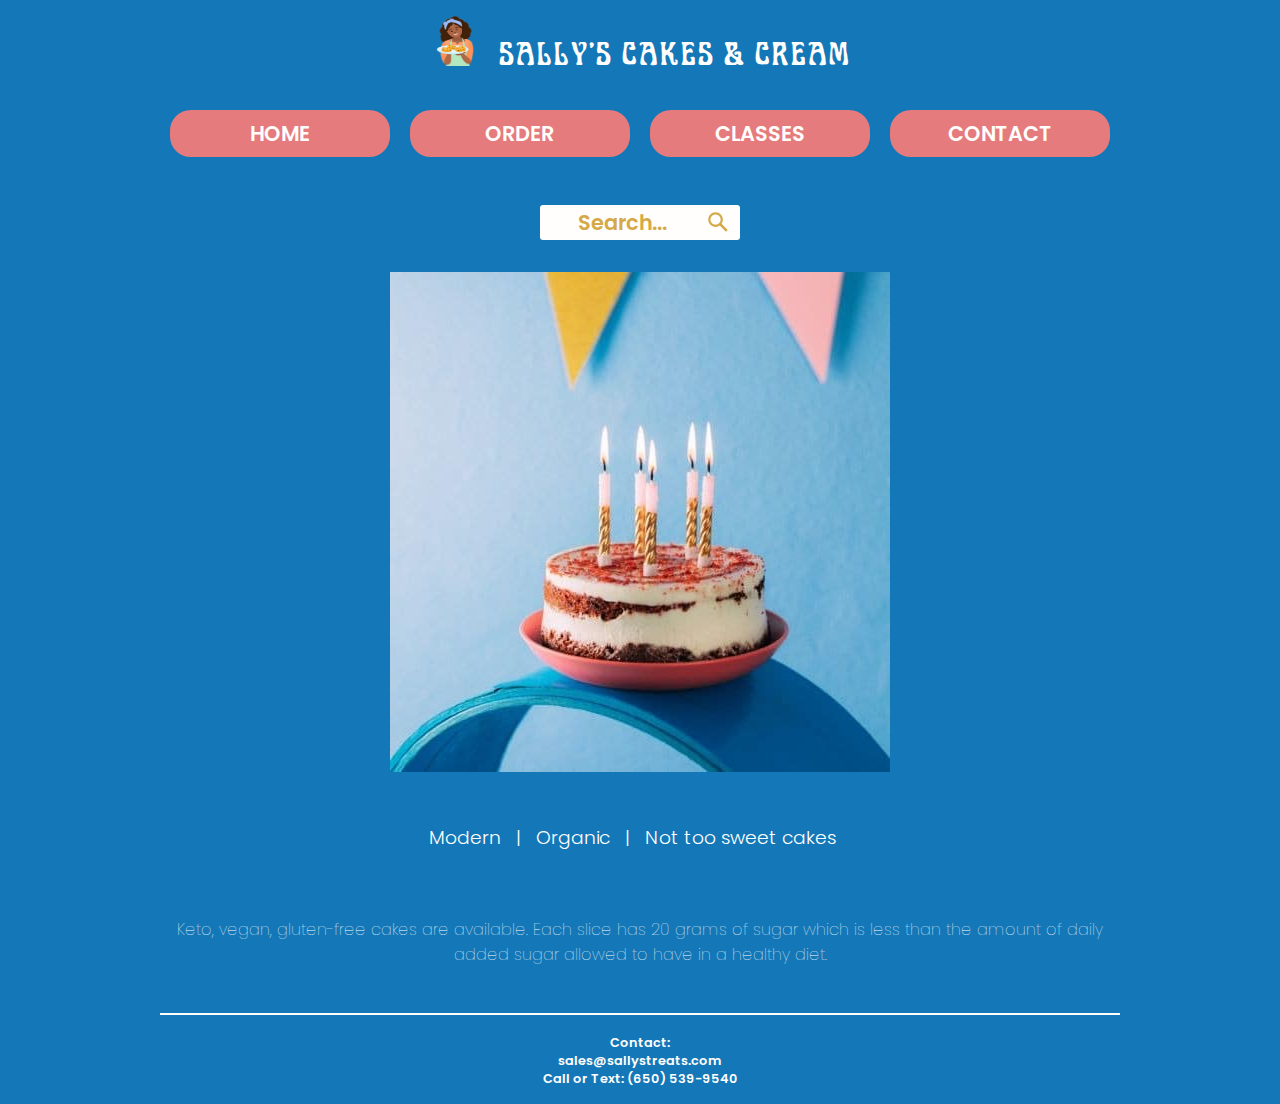
<file: index.html>
<!DOCTYPE html>
<!--Website designed for Sally's cakes, created by: Olajumoke Ojikutu-->
<html lang="en">
    <head>
        <title>Sally's Cakes</title>
        <meta charset="utf-8">
        <meta name="viewport" content="width=device-width, initial-scale=1">
        <link href="https://fonts.googleapis.com/css2?family=Poppins:wght@100;200;300&display=swap" rel="stylesheet">
        <link rel="stylesheet" href="css/styles.css">
        <link href="https://fonts.googleapis.com/css2?family=Berkshire+Swash&family=Poppins:wght@100;200;300&display=swap" rel="stylesheet">
    </head>
    <body>
            <div id="container">
            <header>
                <a href="index.html"><img src="images/sally_logo.png" alt="Sally's Cakes" height="50" width="50"></a>
                <h1 class="post-full-title">&nbsp; SALLY'S CAKES & CREAM</h1>
            </header>
            <nav>
                <ul>
                    <li><a href="index.html">HOME</a></li>
                    <li><a href="order.html">ORDER</a></li>
                    <li><a href="classes.html">CLASSES</a></li>
                    <li><a href="contact.html">CONTACT</a></li>
                </ul>
                <div class="right-nav">
                    <form role="search" id="form">
                        <input type="search" id="query" name="q"
                         placeholder="Search..."
                         aria-label="Search through site content">
                        <button class="nav-button">
                          <svg viewBox="0 0 1024 1024"><path class="path1" d="M848.471 928l-263.059-263.059c-48.941 36.706-110.118 55.059-177.412 55.059-171.294 0-312-140.706-312-312s140.706-312 312-312c171.294 0 312 140.706 312 312 0 67.294-24.471 128.471-55.059 177.412l263.059 263.059-79.529 79.529zM189.623 408.078c0 121.364 97.091 218.455 218.455 218.455s218.455-97.091 218.455-218.455c0-121.364-103.159-218.455-218.455-218.455-121.364 0-218.455 97.091-218.455 218.455z"></path></svg>
                        </button>
                      </form>
                </div>
            </nav>
            <main>
                <img class="first-img" src="images/frontpage_2.jpeg" alt="Cake design"><br>
                <br>
                <h3> Modern &nbsp;&nbsp;|&nbsp;&nbsp;
                    Organic &nbsp;&nbsp;|&nbsp;&nbsp;
                    Not too sweet cakes &nbsp;&nbsp;</h3><br>

                <h4>Keto, vegan, gluten-free cakes are available. Each slice has 20 grams of sugar which is less than the amount of daily added sugar allowed to have in a healthy diet.</h4><br>
            </main>
            <footer class="index-footer">
                Contact:<br>
                <a href="sales@sallystreats.com">sales@sallystreats.com</a><br>
                <a href="tel:6505399540">Call or Text: (650) 539-9540</a>
            </footer>
        </div>
    </body>
</html>
</file>
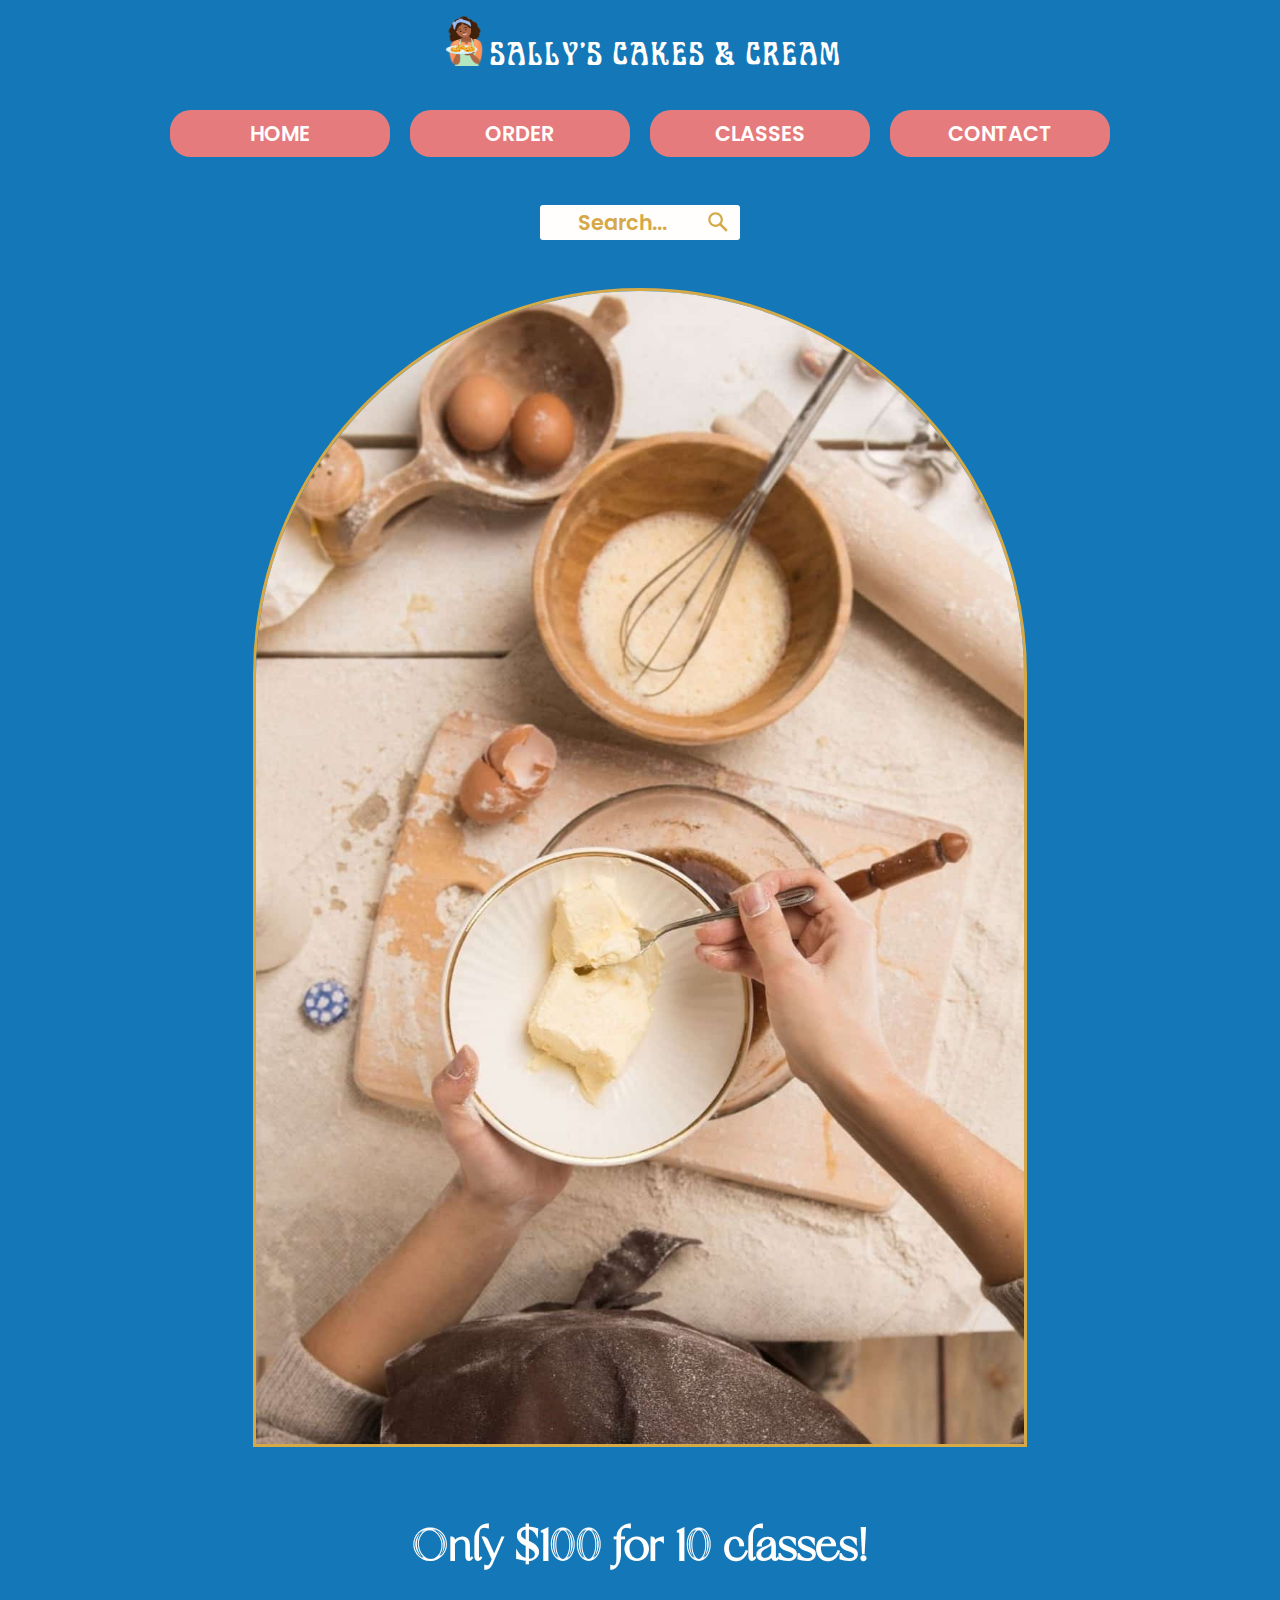
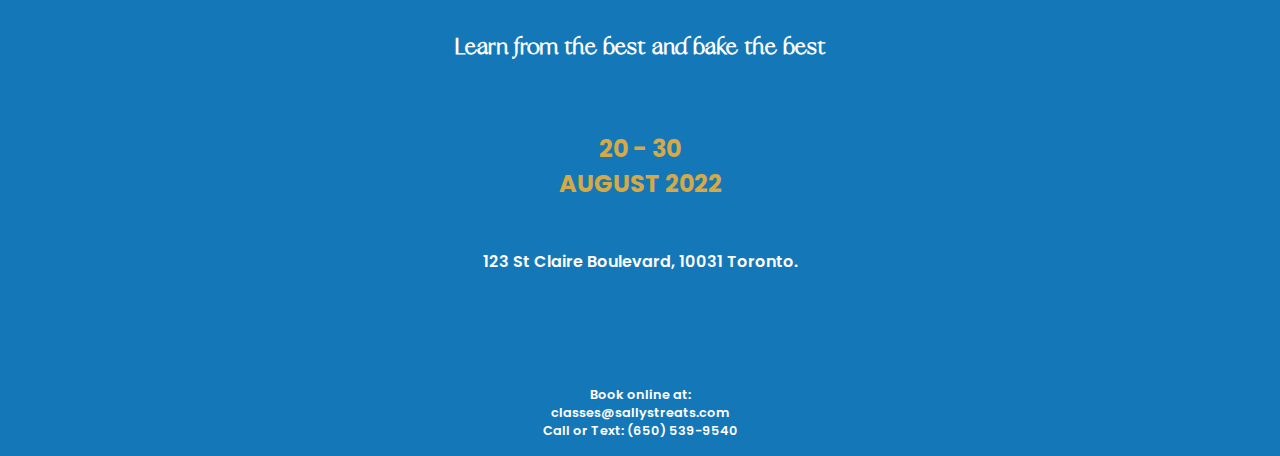
<file: classes.html>
<!DOCTYPE html>
<!--Website designed for Sally's cakes, created by: Olajumoke Ojikutu-->
<html lang="en">
    <head>
        <title>Sally's Cakes</title>
        <meta charset="utf-8">
        <meta name="viewport" content="width=device-width, initial-scale=1">
        <link href="https://fonts.googleapis.com/css2?family=Poppins:wght@100;200;300&display=swap" rel="stylesheet">
        <link rel="stylesheet" href="css/styles.css">
        <link href="https://fonts.googleapis.com/css2?family=Berkshire+Swash&family=Poppins:wght@100;200;300&display=swap" rel="stylesheet">
    </head>
    <body>
        <div id="container">
            <header>
                <a href="index.html"><img src="images/sally_logo.png" alt="Sally's Cakes" height="50" width="50"></a>
                <h1>SALLY'S CAKES & CREAM</h1>
            </header>
            <nav>
                <ul>
                    <li><a href="index.html">HOME</a></li>
                    <li><a href="order.html">ORDER</a></li>
                    <li><a href="classes.html">CLASSES</a></li>
                    <li><a href="contact.html">CONTACT</a></li>
                </ul>
                <div class="right-nav">
                    <form role="search" id="form">
                        <input type="search" id="query" name="q"
                         placeholder="Search..."
                         aria-label="Search through site content">
                        <button class="nav-button">
                          <svg viewBox="0 0 1024 1024"><path class="path1" d="M848.471 928l-263.059-263.059c-48.941 36.706-110.118 55.059-177.412 55.059-171.294 0-312-140.706-312-312s140.706-312 312-312c171.294 0 312 140.706 312 312 0 67.294-24.471 128.471-55.059 177.412l263.059 263.059-79.529 79.529zM189.623 408.078c0 121.364 97.091 218.455 218.455 218.455s218.455-97.091 218.455-218.455c0-121.364-103.159-218.455-218.455-218.455-121.364 0-218.455 97.091-218.455 218.455z"></path></svg>
                        </button>
                      </form>
                </div>
            </nav>

            <main>
                <div>
                    <img class="image-for-class" src="images/image_for_baking_class.jpeg" alt="Baking class image">
                    <h1 class="font-class-1">Only $100 for 10 classes!</h1>
                    <p class="font-class-2">Learn from the best and bake the best</p>
                    <p class="font-class-3">20 - 30<br>AUGUST 2022</p>
                    <p class="font-class-4">123 St Claire Boulevard, 10031 Toronto.</p>
                </div>
            </main>
            <footer class="footer-for-classes">
                Book online at:<br>
                <a href="classes@sallystreats.com">classes@sallystreats.com</a><br>
                <a href="tel:6505399540">Call or Text: (650) 539-9540</a>
            </footer>
        </div>
    </body>
</html>
</file>
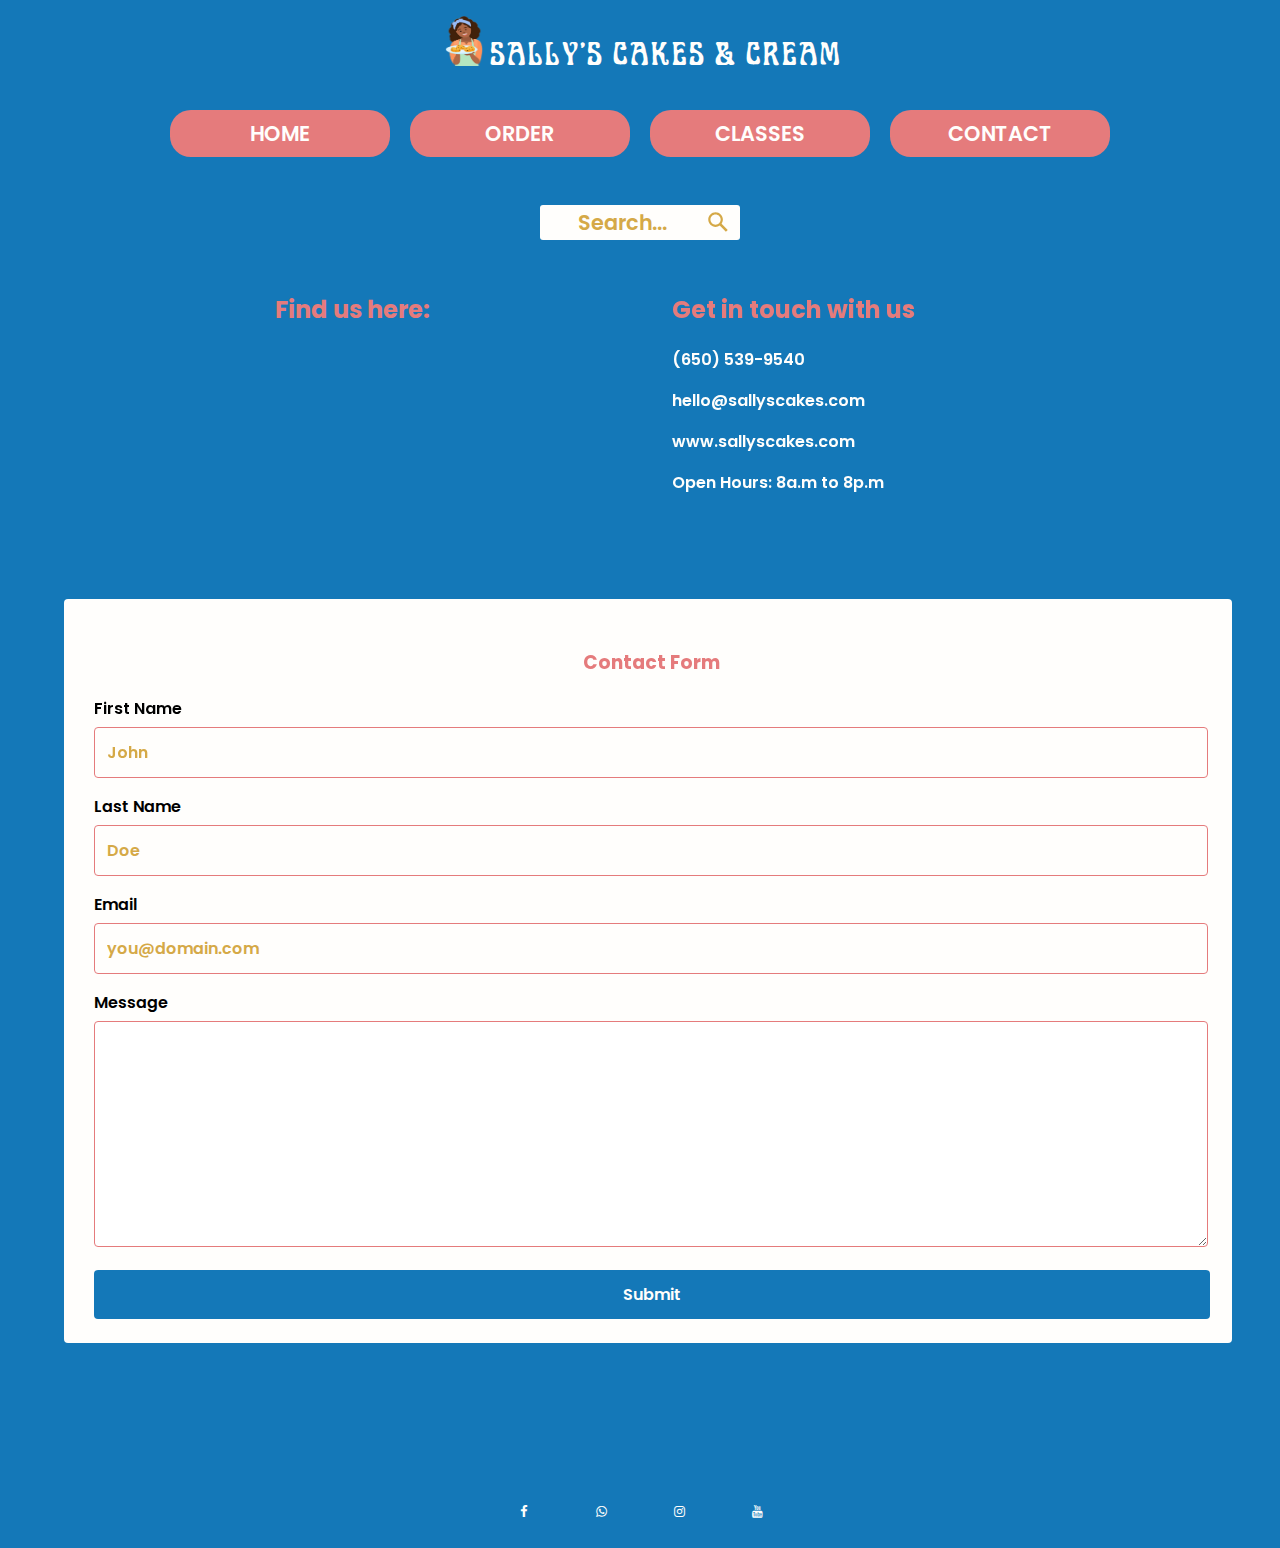
<file: contact.html>
<!DOCTYPE html>
<!--Website designed for Sally's cakes, created by: Olajumoke Ojikutu-->
<html lang="en">
    <head>
        <title>Sally's Cakes</title>
        <meta charset="utf-8">
        <meta name="viewport" content="width=device-width, initial-scale=1">
        <link href="https://fonts.googleapis.com/css2?family=Poppins:wght@100;200;300&display=swap" rel="stylesheet">
        <link rel="stylesheet" href="css/styles.css">
        <link href="https://fonts.googleapis.com/css2?family=Berkshire+Swash&family=Poppins:wght@100;200;300&display=swap" rel="stylesheet">
        <link rel="stylesheet" href="https://cdnjs.cloudflare.com/ajax/libs/font-awesome/4.7.0/css/font-awesome.min.css">
    </head>
    <body>
        <div id="container">
            <header>
                <a href="index.html"><img src="images/sally_logo.png" alt="Sally's Cakes" height="50" width="50"></a>
                <h1>SALLY'S CAKES & CREAM</h1>
            </header>
            <nav>
                <ul>
                    <li><a href="index.html">HOME</a></li>
                    <li><a href="order.html">ORDER</a></li>
                    <li><a href="classes.html">CLASSES</a></li>
                    <li><a href="contact.html">CONTACT</a></li>
                </ul>
                <div class="right-nav">
                    <form role="search" id="form">
                        <input type="search" id="query" name="q"
                         placeholder="Search..."
                         aria-label="Search through site content">
                        <button class="nav-button">
                          <svg viewBox="0 0 1024 1024"><path class="path1" d="M848.471 928l-263.059-263.059c-48.941 36.706-110.118 55.059-177.412 55.059-171.294 0-312-140.706-312-312s140.706-312 312-312c171.294 0 312 140.706 312 312 0 67.294-24.471 128.471-55.059 177.412l263.059 263.059-79.529 79.529zM189.623 408.078c0 121.364 97.091 218.455 218.455 218.455s218.455-97.091 218.455-218.455c0-121.364-103.159-218.455-218.455-218.455-121.364 0-218.455 97.091-218.455 218.455z"></path></svg>
                        </button>
                      </form>
                </div>
            </nav>
        </div>
            <main>
                <div id="contact">
                    <div id="top-contact">
                        <h2 style="color: #e57b7c;text-align: center;">Find us here:</h2>
                        <div style="text-align: center; padding-top: 20px;">
                            <iframe class="map-image" src="https://www.google.com/maps/embed?pb=!1m14!1m8!1m3!1d11595.106126555103!2d-79.81797!3d43.4026!3m2!1i1024!2i768!4f13.1!3m3!1m2!1s0x0%3A0x759b6a920b7d9381!2zNDPCsDI0JzA5LjQiTiA3OcKwNDknMDQuNyJX!5e0!3m2!1sen!2sus!4v1659710147436!5m2!1sen!2sus" style="border:0;" allowfullscreen="" loading="lazy" referrerpolicy="no-referrer-when-downgrade"></iframe>  
                        </div>
                    </div> 
                    <div id="mid-contact">
                        <h2 style="color: #e57b7c; font-weight: bold;">Get in touch with us</h2>
                        <p><a href="tel:6505399540">(650) 539-9540</a></p>
                        <p><a href="hello@sallystreats.com">hello@sallyscakes.com</a></p>
                        <p><a href="www.sallystreats.com/home">www.sallyscakes.com</a></p>
                        <p>Open Hours: 8a.m to 8p.m</p>
                    </div>
                    <div id="bottom-contact"> <!-- width="50" height="50 -->
                        <h3 id="contact-form">Contact Form</h3>
                        <form action="#" name="contact_form">
                            <label for="first_name">First Name</label>
                            <input id="first_name" name="first_name" type="text" required placeholder="John"/>
                            <br>

                        <label for="last_name">Last Name</label>
                        <input id="last_name" name="last_name" type="text" required placeholder="Doe"/>
                        <br>

                        <label for="email">Email</label>
                        <input id="email" name="email" type="email" required placeholder="you@domain.com"/>
                        <br>

                        <label for="message">Message</label><br>
                        <textarea id="message" name="message" cols="30" rows="10" placeholder="Enter your message here ..." required> </textarea>

                        <div class="center">
                            <input type="submit" value="Submit">
                    </form>	
                </div>
            </div>
            </main>
            <footer id="contact-footer">
                <a href="www.facebook.com/sallystreats" class="fa fa-facebook"></a>
                <a href="web.whatsapp.com" class="fa fa-whatsapp"></a>
                <a href="www.instagram.com/sallystreats" class="fa fa-instagram"></a>
                <a href="www.youtube.com/sallystreats" class="fa fa-youtube"></a> 
            </footer>
    
    </body>
</html>
</file>
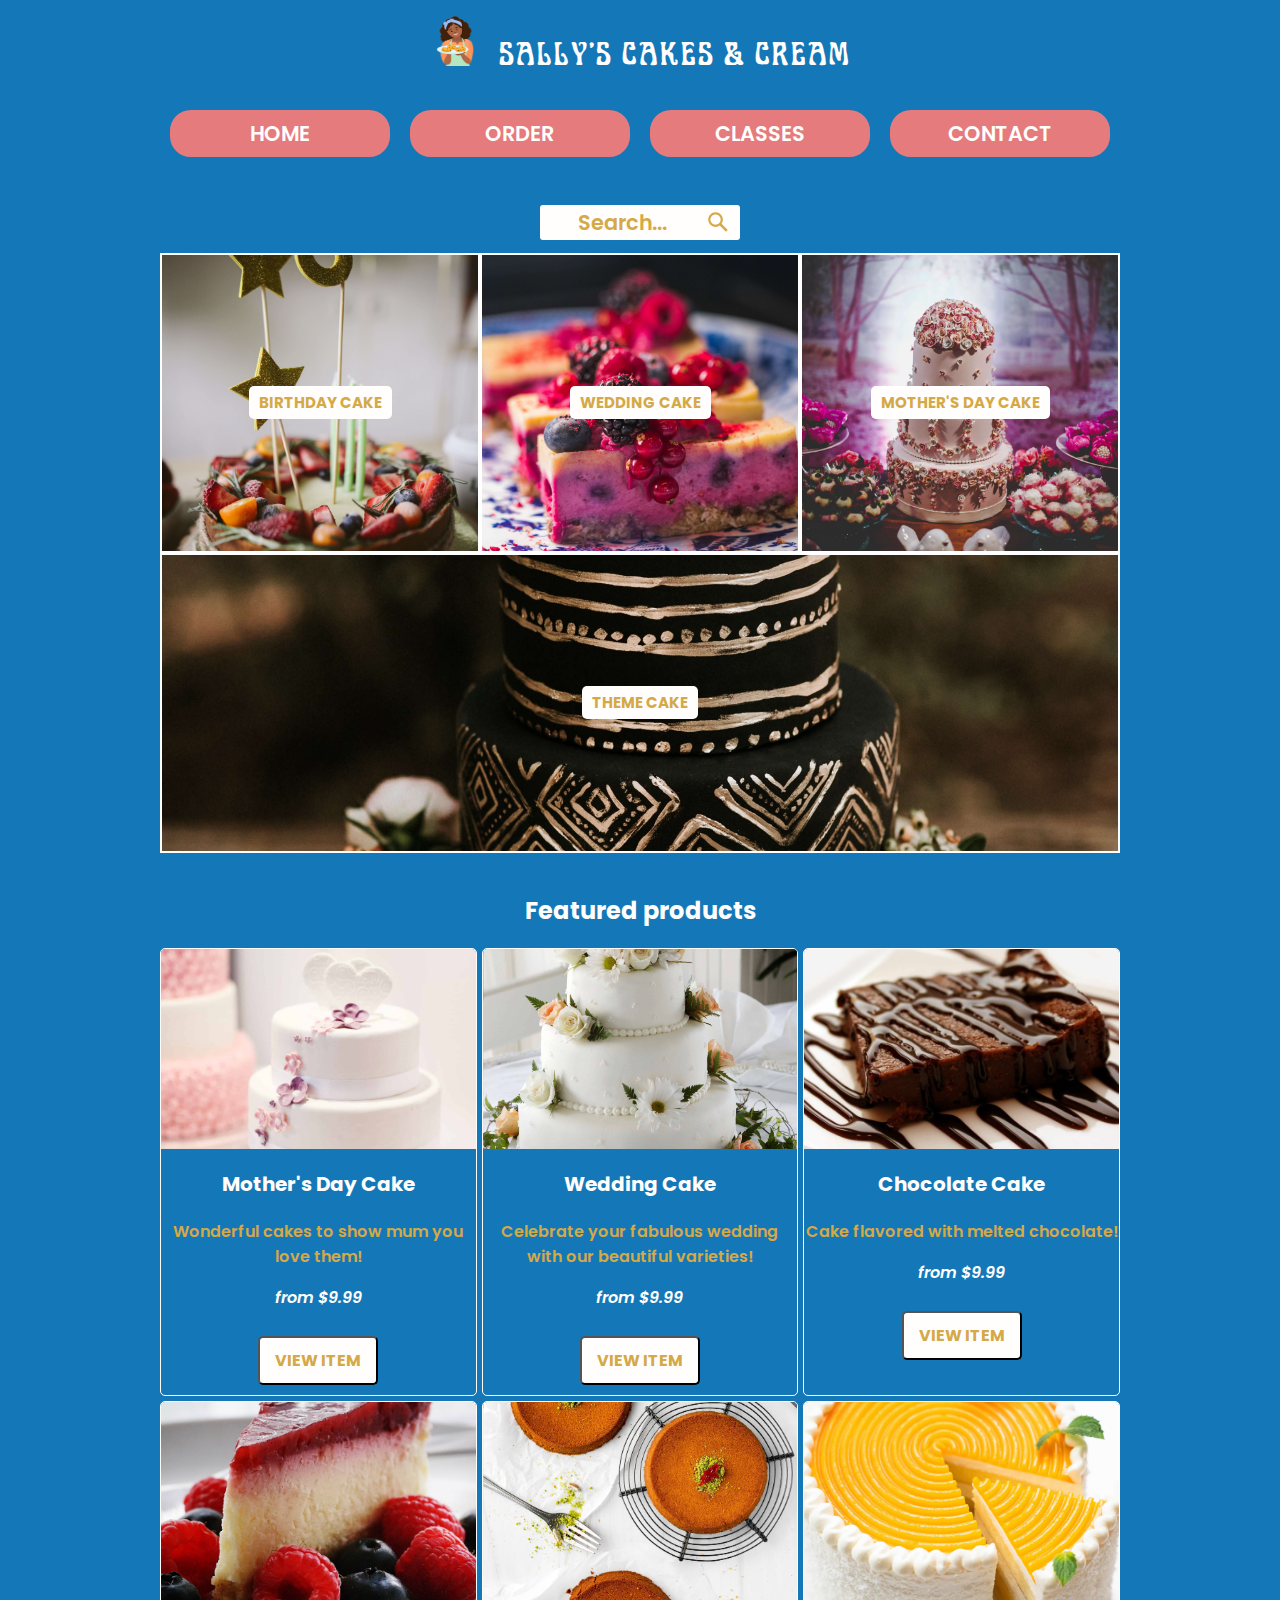
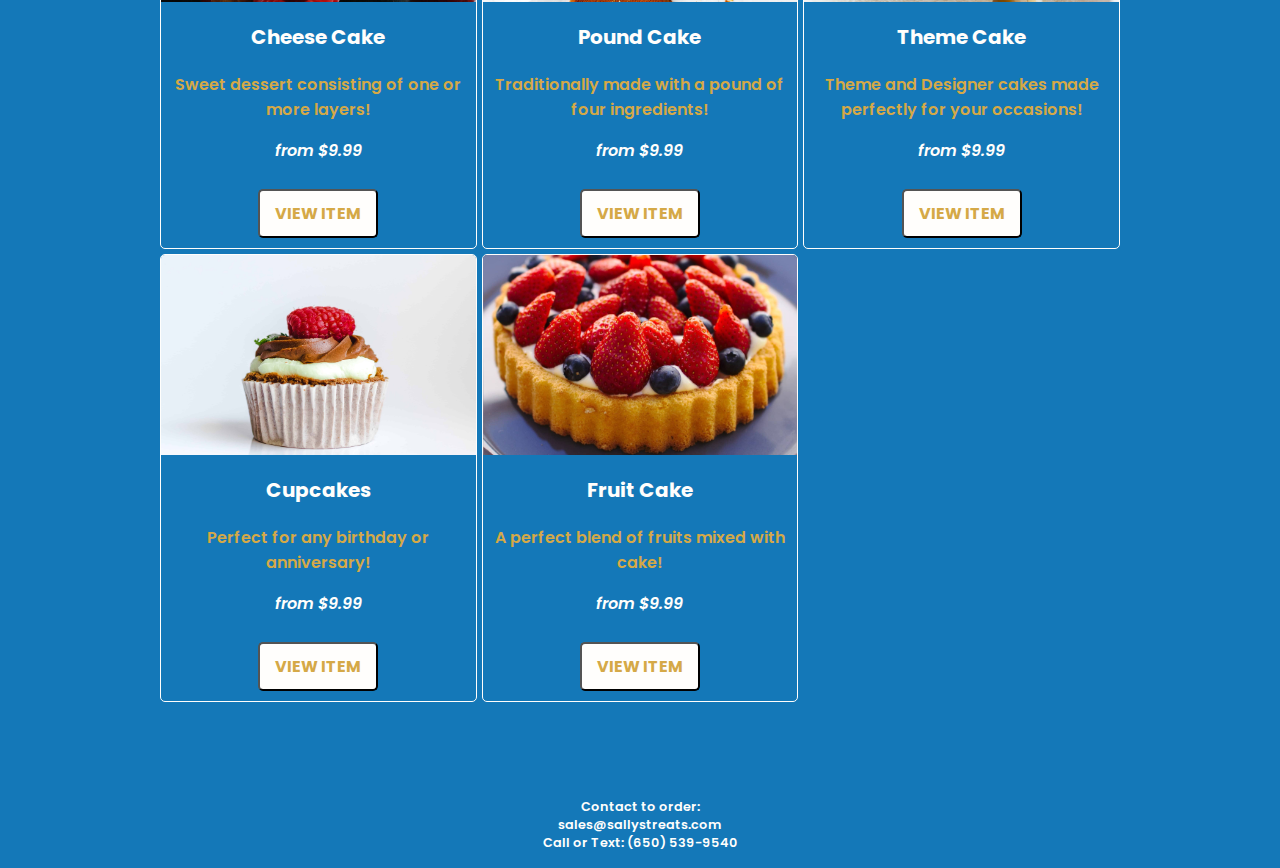
<file: order.html>
<!DOCTYPE html>
<!--Website designed for Sally's cakes, created by: Olajumoke Ojikutu-->
<html lang="en">
    <head>
        <title>Sally's Cakes</title>
        <meta charset="utf-8">
        <meta name="viewport" content="width=device-width, initial-scale=1">
        <link href="https://fonts.googleapis.com/css2?family=Poppins:wght@100;200;300&display=swap" rel="stylesheet">
        <link rel="stylesheet" href="css/styles.css">
        <link href="https://fonts.googleapis.com/css2?family=Berkshire+Swash&family=Poppins:wght@100;200;300&display=swap" rel="stylesheet">
    </head>
    <body>
        <div id="container">
        <header>
            <a href="index.html"><img src="images/sally_logo.png" alt="Sally's Cakes" height="50" width="50"></a>
            <h1 class="post-full-title">&nbsp; SALLY'S CAKES & CREAM</h1>
        </header>
        <nav>
            <ul>
                <li><a href="index.html">HOME</a></li>
                <li><a href="order.html">ORDER</a></li>
                <li><a href="classes.html">CLASSES</a></li>
                <li><a href="contact.html">CONTACT</a></li>
            </ul>
            <div class="right-nav">
                <form role="search" id="form">
                    <input type="search" id="query" name="q"
                     placeholder="Search..."
                     aria-label="Search through site content">
                    <button class="nav-button">
                      <svg viewBox="0 0 1024 1024"><path class="path1" d="M848.471 928l-263.059-263.059c-48.941 36.706-110.118 55.059-177.412 55.059-171.294 0-312-140.706-312-312s140.706-312 312-312c171.294 0 312 140.706 312 312 0 67.294-24.471 128.471-55.059 177.412l263.059 263.059-79.529 79.529zM189.623 408.078c0 121.364 97.091 218.455 218.455 218.455s218.455-97.091 218.455-218.455c0-121.364-103.159-218.455-218.455-218.455-121.364 0-218.455 97.091-218.455 218.455z"></path></svg>
                    </button>
                  </form>
            </div>
        </nav>
        <main>
            <section class="categories">
                <div class="category-item" style="background-image: url('images/categories/cake1.jpg');">
                    <div class="category-item-inner">
                        <div>
                            Birthday Cake
                        </div>
                    </div>
                </div>
                <div class="category-item" style="background-image: url('images/categories/cake2.jpg');">
                    <div class="category-item-inner">
                        <div>
                            Wedding Cake
                        </div>
                    </div>
                </div>
                <div class="category-item" style="background-image: url('images/categories/cake3.jpg');">
                    <div class="category-item-inner">
                        <div>
                            Mother's Day Cake
                        </div>
                    </div>
                </div>
                <div class="category-item" style="background-image: url('images/categories/cake4.jpg');">
                    <div class="category-item-inner">
                        <div>
                            Theme Cake
                        </div>
                    </div>
                </div>
            </section>
        <h2 class="featured-products-title">
            Featured products
        </h2>
        <section class="featured-products">
            <div class="featured-product-item">
                <div
                    style="background-image: url('images/products/mothers_day.jpeg');"
                    class="featured-product-item-image"
                ></div>
                <p class="title">
                    Mother's Day Cake
                </p>
                <p class="description">
                    Wonderful cakes to show mum you love them!
                </p>
                <p class="price">
                    from $9.99
                </p>
                <button>
                    View item
                </button>
            </div>
            <div class="featured-product-item">
                <div
                    style="background-image: url('images/products/wedding_cake.jpeg');"
                    class="featured-product-item-image"
                ></div>
                <p class="title">
                    Wedding Cake
                </p>
                <p class="description">
                    Celebrate your fabulous wedding with our beautiful varieties!
                </p>
                <p class="price">
                    from $9.99
                </p>
                <button>
                    View item
                </button>
            </div>
            <div class="featured-product-item">
                <div
                    style="background-image: url('images/products/chocolate_cake.jpeg');"
                    class="featured-product-item-image"
                ></div>
                <p class="title">
                    Chocolate Cake
                </p>
                <p class="description">
                    Cake flavored with melted chocolate!
                </p>
                <p class="price">
                    from $9.99
                </p>
                <button>
                    View item
                </button>
            </div>
            <div class="featured-product-item">
                <div
                    style="background-image: url('images/products/cheese_cake.jpeg');"
                    class="featured-product-item-image"
                ></div>
                <p class="title">
                    Cheese Cake
                </p>
                <p class="description">
                    Sweet dessert consisting of one or more layers!
                </p>
                <p class="price">
                    from $9.99
                </p>
                <button>
                    View item
                </button>
            </div>
            <div class="featured-product-item">
                <div
                    style="background-image: url('images/products/pound_cake.jpeg');"
                    class="featured-product-item-image"
                ></div>
                <p class="title">
                    Pound Cake
                </p>
                <p class="description">
                    Traditionally made with a pound of four ingredients!
                </p>
                <p class="price">
                    from $9.99
                </p>
                <button>
                    View item
                </button>
            </div>
            <div class="featured-product-item">
                <div
                    style="background-image: url('images/products/theme_cake.jpeg');"
                    class="featured-product-item-image"
                ></div>
                <p class="title">
                    Theme Cake
                </p>
                <p class="description">
                    Theme and Designer cakes made perfectly for your occasions!
                </p>
                <p class="price">
                    from $9.99
                </p>
                <button>
                    View item
                </button>
            </div>
            <div class="featured-product-item">
                <div
                    style="background-image: url('images/products/cupcake.jpeg');"
                    class="featured-product-item-image"
                ></div>
                <p class="title">
                    Cupcakes
                </p>
                <p class="description">
                    Perfect for any birthday or anniversary!
                </p>
                <p class="price">
                    from $9.99
                </p>
                <button>
                    View item
                </button>
            </div>
            <div class="featured-product-item">
                <div
                    style="background-image: url('images/products/fruit_cake.jpeg');"
                    class="featured-product-item-image"
                ></div>
                <p class="title">
                    Fruit Cake
                </p>
                <p class="description">
                    A perfect blend of fruits mixed with cake!
                </p>
                <p class="price">
                    from $9.99
                </p>
                <button>
                    View item
                </button>
            </div>
        </section>
        </main>
        <footer>
            Contact to order:<br>
            <a href="sales@sallystreats.com">sales@sallystreats.com</a><br>
            <a href="tel:6505399540">Call or Text: (650) 539-9540</a>
        </footer>
        </div>
    </body>
</html>
</file>
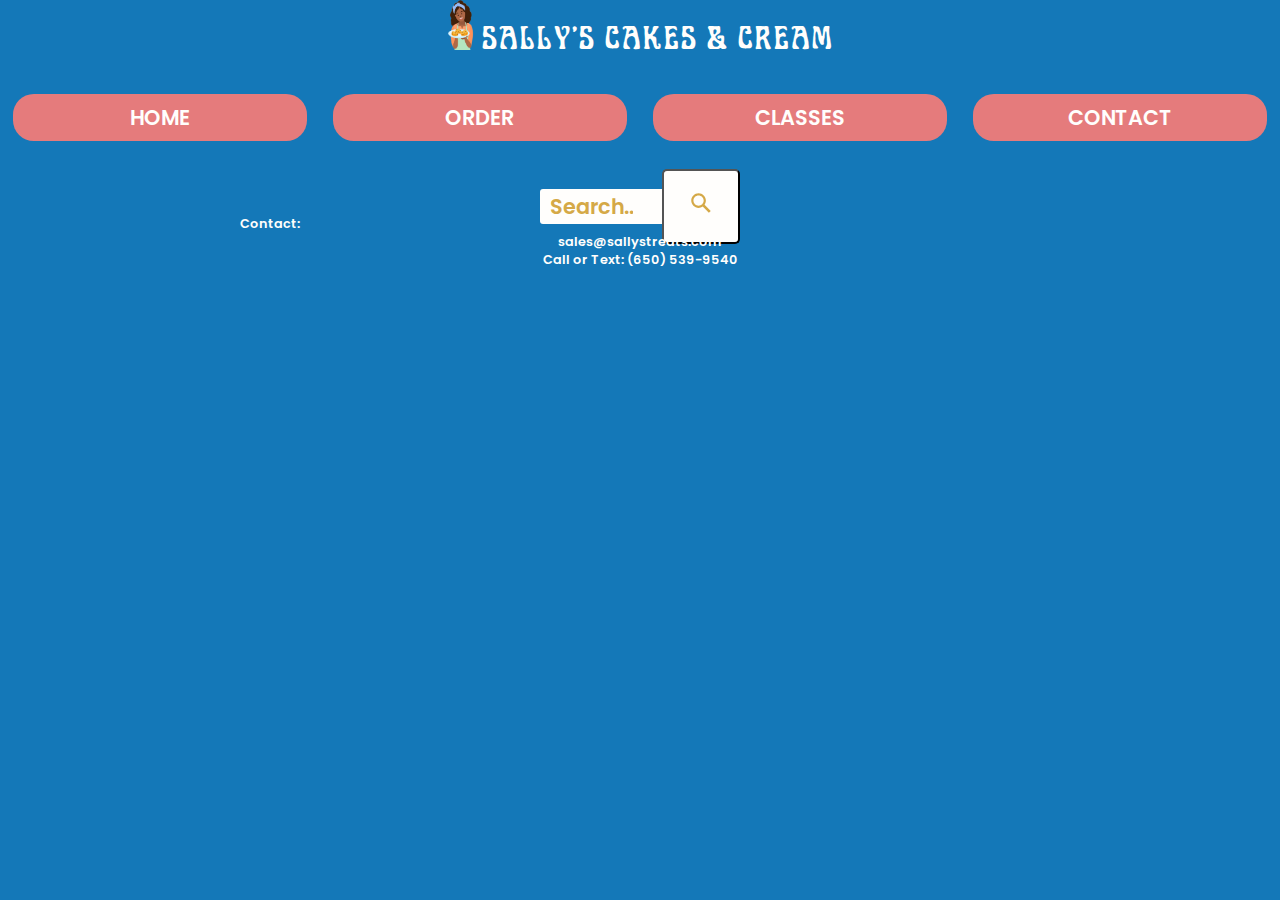
<file: template.html>
<!DOCTYPE html>
<!--Website designed for Sally's cakes, created by: Olajumoke Ojikutu-->
<html lang="en">
    <head>
        <title>Sally's Cakes</title>
        <meta charset="utf-8">
        <meta name="viewport" content="width=device-width, initial-scale=1">
        <link href="https://fonts.googleapis.com/css2?family=Poppins:wght@100;200;300&display=swap" rel="stylesheet">
        <link rel="stylesheet" href="css/styles.css">
        <link href="https://fonts.googleapis.com/css2?family=Berkshire+Swash&family=Poppins:wght@100;200;300&display=swap" rel="stylesheet">
    </head>
    <body>
        <header>
            <a href="index.html"><img src="images/sally_logo.png" alt="Sally's Cakes" height="50" weight="50"></a>
            <h1>SALLY'S CAKES & CREAM</h1>
        </header>
        <nav>
            <ul>
                <li><a href="index.html">HOME</a></li>
                <li><a href="order.html">ORDER</a></li>
                <li><a href="classes.html">CLASSES</a></li>
                <li><a href="contact.html">CONTACT</a></li>
            </ul>
            <div class="right-nav">
                <form role="search" id="form">
                    <input type="search" id="query" name="q"
                     placeholder="Search..."
                     aria-label="Search through site content">
                    <button>
                      <svg viewBox="0 0 1024 1024"><path class="path1" d="M848.471 928l-263.059-263.059c-48.941 36.706-110.118 55.059-177.412 55.059-171.294 0-312-140.706-312-312s140.706-312 312-312c171.294 0 312 140.706 312 312 0 67.294-24.471 128.471-55.059 177.412l263.059 263.059-79.529 79.529zM189.623 408.078c0 121.364 97.091 218.455 218.455 218.455s218.455-97.091 218.455-218.455c0-121.364-103.159-218.455-218.455-218.455-121.364 0-218.455 97.091-218.455 218.455z"></path></svg>
                    </button>
                  </form>
            </div>
        </nav>
        <main></main>
        <footer>
            Contact:<br>
            sales@sallystreats.com<br>
            Call or Text: (650) 539-9540
        </footer>

    </body>
</html>
</file>
<file: css/styles.css>
/* This style sheet is created for Sally's cakes 
Created by: Olajumoke Ojikutu C0860866
Date: August 13th, 2022 */

/* Import fonts */
@font-face {
    font-family:'ArtNuvo' ;
    src: url(/fonts/Art-nuvo.ttf);
}

@font-face {
    font-family: 'Frunchy';
    src: url(/fonts/FontsFree-Net-Frunchy.ttf);
}

/* Style for the header of all the htmls*/
header {
    width: 100%;
    position: sticky;
    /* top: 3; */
    display: flex;
    justify-content: center;
}

/* Style for class displayed in header */
.post-full-title {
    cursor: pointer;
}

/*Style for body to specify a background color and margin*/
body {
    background-color: #1478B8;
    margin: 0;
}

/* Style to create fluid image */
img {
    max-width: 80%;
}

/* Style for the image used in the contact.html */
.contact-img {
    padding-top: 5em;
    /* max-width: auto; */
}

/* Style for image used on the main page */
.first-img {
    /* max-width: auto; */
    padding-top: 2em;
}

.map-image {
    max-width: 100%;
}


/* Styling the navigation */
/* Style specifies padding and margin for unordered list in navigation */
/* Style for nav to specify text properties */
nav {
	font-family: 'Poppins', sans-serif;
	font-size: 1.3em;
	font-weight: bold;
	text-align: center;
}

nav ul {
	padding: 0;
	margin-top: 0.5em;
	margin-bottom: 0.5em;
}

/* Style for nav li specifies the background color, rounded corners, removes bullet styles, and applies margins and padding for list items withib the navigation */
nav li {
	background-color: #e57b7c;
	border-radius: 1em;
	list-style-type: none;
	margin: 0.3em;
	padding: 0.4em;
}

/* Style changes navigation link text color and removes the underline */
nav li a {
	color: #FFFEFC;
	text-decoration: none;
}

/* Style for the search box in nav*/
.right-nav {
    width: 50%;
    text-align: right;
    font-family: 'Poppins', sans-serif; 
    font-weight: 300;
    font-style: normal;
    margin-right: 100px;
}

/*Styles for nav anchor tags - creating pseudoselectors for other anchor tag links*/
.nav li a:visited, a:visited, .index-footer a:visited, .footer-for-classes a:visited  {
    color: #1478B8;
    background-color: transparent;
    text-decoration: none;
  }

.nav li a:link, a:link, .index-footer a:link, .footer-for-classes a:link{
    color: #FFFEFC;
    background-color: transparent;
    text-decoration: none;
  }

.nav li a:hover, a:hover, .index-footer a:hover, .footer-for-classes a:hover{
    color: #D5A947;
    background-color: transparent;
    text-decoration: none;
  }
  
.nav li a:active, a:active, .index-footer a:active, .footer-for-classes a:active{
    color: #FFFEFC;
    background-color: transparent;
    text-decoration: none;
}

/* Style for the search box form located at nav */
.right-nav form {
    background-color: #FFFEFC;
    width: 200px;
    height: 35px;
    border-radius: 3px;
    display: flex;
    flex-direction: row;
    align-items: center;
  }

/* Style for input of the right nav */
input {
    all: unset;
    font-family: 'Poppins', sans-serif;
    color: #1478B8;
    height: 100%;
    width: 100%;
    padding: 10px 10px;
  } 

/* Style for all placeholders */
::placeholder {
    color: #D5A947;
    font-family: 'Poppins', sans-serif;
  }

/* Style for the nav-button class created for search box */
.nav-button {
    all: unset;
    cursor: pointer;
    width: 44px;
    height: 44px;
  }
/* Style for the svg created for search box */  
svg {
    color: #D5A947;
    fill: currentColor;
    width: 24px;
    height: 24px;
    padding: 10px;
  }

/* Style for the right-nav class, specifying float, padding and display */
nav .right-nav {
    float: right; 
    padding-top: 2em;
    display: inline;

}

/* Style for h1 */
h1 {
    color: #FFFEFC;
    font-family: 'ArtNuvo', 'Poppins';
    font-weight: 200;
}

/* Style for h3 */
h3 {
    color: #FFFEFC;
    font-family: 'Poppins', sans-serif;
    font-weight: 300;
}

/* Style for h2 */
h2 {
    color: #FFFEFC;
    font-family: 'Poppins', sans-serif;
    font-weight: bold;
}

/* Style for h4 */
h4 {
    color: #FFFEFC;
    font-family: 'Poppins', sans-serif;
    font-weight: 100;
}

/* Style for footer that is common to all html*/
footer {
    padding-top: 10%;
    color: #FFFEFC;
    font-family: 'Poppins', sans-serif;
    font-size: 0.8em;
    text-align: center;
}

/* Style for index.html footer */
.index-footer {
    border-top:2px solid #FFFEFC;
    padding-top: 2%;
    color: #FFFEFC;
    font-family: 'Poppins', sans-serif;
    font-size: 0.8em;
    text-align: center;
}

/* Style for the class created for footer, specifying padding, color and font */
.footer-for-classes {
    padding-top: 10%;
    color: #FFFEFC;
    font-family: 'Poppins', sans-serif;
    font-size: 0.8em;
    text-align: center;
}

/* Style for the id created in the contact.html footer, setting new color for anchor tags */
#contact-footer a:visited {
    color: #D5A947;
    background-color: transparent;
    text-decoration: none;
}

/* Style for the id container in the html files */
#container {
    max-width: 960px;
    margin: auto;
    padding: 1em;
    text-align: center;
} 

/* Style for p */
p {
    color: #FFFEFC;
    font-family: 'Poppins', sans-serif;
}

/* Style for the contact section of the website */
/* Style for the div id that wraps the contact sections */
#contact {
    width: 100%;
    height: 50%;
    padding-top: 2em;
    padding-left: 2em;
    padding-right: 2em;
    padding-bottom: 0.3em;
    display: block;
}

/* Syle for the id mid-contact */
#mid-contact {
    width: 50%;
    float: right;
    padding-top: 2em;
}

/* Syle for the id top-contact */
#top-contact {
    width: 50%;
    float: left;
    text-align: center; 
    padding-top: 2em;
}

/* Style created for the class categories in the order.html, specifying width, margin and display */
.categories {
    max-width: 1200px;
    margin-top: 10em;
    margin-bottom: 40px;
    margin-left: auto;
    margin-right: auto;
    display: flex;
    flex-wrap: wrap;
}

/* Style created for the class category-item in the order.html, specifying width, border and background properties */
.category-item {
    flex-grow: 1;
    flex-basis: 0;
    min-width: 33.33%;
    border: 2px solid white;
    box-sizing: border-box;
    height: 300px;
    background-size: cover;
    background-position: center;
}

/* Style created for the class category-item-inner in the order.html,specifying display, content alignment and height */
.category-item-inner {
    display: flex;
    justify-content: center;
    align-items: center;
    height: 100%;
}

/* Style created for the class category-item-inner div in the order.html, specifying padding, background properties, font, border etc */
.category-item-inner > div {
    padding: 5px 10px;
    background: #FFFEFC;
    color: #D5A947;
    font-family: 'Poppins', sans-serif;
    border-radius: 5px;
    font-size: 15px;
    font-weight: bold;
    text-transform: uppercase;
}

/* Style created for the class featured-products in the order.html, specifying margin, diplay, width and grid */
.featured-products {
    margin-top: 20px;
    max-width: 1200px;
    margin: 0 auto;
    display: grid;
    grid-template-columns: repeat(3, 1fr);
    grid-gap: 5px;
}

/* Style created for the class featured-products-title in the order.html, specifying text alignment */
.featured-products-title {
    text-align: center;
}

/* Style created for the class featured-products-item in the order.html, specifying border-radius, text alignment */
.featured-product-item {
    border-radius: 5px;
    overflow: hidden;
    text-align: center;
    box-sizing: border-box;
    border: 1px solid #FFFEFC;
}

/* Style created for the class featured-products-item-image in the order.html, image height and background properties */
.featured-product-item-image {
    height: 200px;
    background-size: cover;
    background-position: center;
}

/* Style created for the subclass title in the order.html, font properties */
.featured-product-item > .title {
    font-size: 20px;
    font-weight: bold;
    font-family: 'Poppins', sans-serif;
}

/* Style created for the subclass description in the order.html specifying color */
.featured-product-item > .description {
    color: #D5A947;
}

/* Style created for the subclass price in the order.html specifying font-dty;e */
.featured-product-item > .price {
    font-style: italic;
}

/* Style for button elements */
button {
    outline: none;
    background: #FFFEFC;
    font-family: 'Poppins', sans-serif;
    color: #D5A947;
    padding: 10px 15px;
    text-transform: uppercase;
    cursor: pointer;
    font-weight: bold;
    border-radius: 5px;
    font-size: 16px;
    margin: 10px 0;
}

/* Style for different fonts in the classes.html  */
.font-class-1 {
    font-family: 'Frunchy';
    font-weight: bold;
    font-size: 4em;
    padding-top: 0.2em;
}

.font-class-2 {
    font-family: 'Frunchy';
    font-size: 2em;
    text-align: center;
    padding-bottom: 1em;
}

.font-class-3 {
    font-family: 'Poppins';
    font-weight: bold;
    font-size: 1.5em;
    color: #D5A947;
    padding-bottom: 1em;
    text-align: center;
}

.font-class-4 {
    text-align: center;
}

.image-for-class {
    border-top-left-radius: 50em;
    border-top-right-radius: 50em;
    border: solid #D5A947;
    margin-top: 3em;
}

.contact-details {
    text-align: center;
}

/* Set font of all elements to 'Poppins' */
* {
	font-family: 'Poppins', sans-serif;
	font-weight: 600;
}

/* Remove outline of all elements on focus */
*:focus {
	outline: 0;
}

/* Styles for the id created for contact form */
#contact-form {
	text-align: center;
    color: #E57B7C;
    font-weight: bold;

}

/* Add styles to 'container' class */
#bottom-contact{
	padding: 30px 24px 24px 30px;
    margin-left: 2em;
    margin-right: 5em;
    margin-top: 28em;
	background: #FFFEFC;
	border-radius: 4px;
} */

/* Add styles to 'label' selector */
label{
	font-size: 0.85em;
	margin-left: 12px;
    color: #E57B7C;

}

/* Add styles to 'input' and 'textarea' selectors */
input[type=text],input[type=email], textarea {
    width: 100%;
    padding: 12px;
    border: 1px solid #e57b7c;
    border-radius: 4px;
    box-sizing: border-box;
    margin-top: 6px;
    margin-bottom: 16px;
    resize: vertical;
}

/* Add styles to show 'focus' of selector */
input[type=text]:focus, input[type=email]:focus, textarea:focus {
	border: 1px solid #1478B8;
}

/* Add styles to the submit button */
input[type=submit] {
	background: #1478B8;
	margin: 0 auto;
	outline: 0;
	color: #FFFEFC;
	border: 0;
	padding: 12px 1px;
	border-radius: 4px;
	transition: all ease-in-out 0.1s;
	position: relative;
	display: inline-block;
	text-align: center;
}

/* Add styles for 'focus' property */
input[type=submit]:focus {
	background: #1478B8;
	color: whitesmoke;
}

/* Style 'hover' property */
input[type=submit]:hover {
	background: #1478B8;
}

/* Align items to center of the 'div' with the class 'center' */
.center {
	text-align: center;
}

/* Style for social media icons */
.fa {
    padding: 10px;
    font-size: 10px;
    width: 15px;
    text-align: center;
    text-decoration: none;
    margin: 20px 20px;
    border-radius: 50%;
  }
  
.fa:hover {
      opacity: 0.7;
  }

.fa-facebook {
    background: #3B5998;
    color: white;
  }

.fa-instagram {
  background: #125688;
  color: white;
}

.fa-youtube {
    background: #bb0000;
    color: white;
  }

.fa-whatsapp {
    background: #00b489;
    color: white;
  }


/*Media query for tablet viewport targets screen size with a minimum width of 481px. */
@media only screen and (min-width: 481px) {

    header p {
		margin-bottom: 4em;
		padding-top: 1.5em;
	}

	/* Style specifies display type, float type, margin, padding and width for nav li elements*/
	nav li {
		display: inline;
		float: left;
		margin-left: 1%;
		margin-right: 1%;
		padding-left: 0;
		padding-right: 0;
		width: 23%;
	}

    .nav li a:visited, a:visited, .index-footer a:visited, .footer-for-classes a:visited  {
        color: #1478B8;
        background-color: transparent;
        text-decoration: none;
      }
    
    .nav li a:link, a:link, .index-footer a:link, .footer-for-classes a:link{
        color: #FFFEFC;
        background-color: transparent;
        text-decoration: none;
      }
    
    .nav li a:hover, a:hover, .index-footer a:hover, .footer-for-classes a:hover{
        color: #D5A947;
        background-color: transparent;
        text-decoration: none;
      }
      
    .nav li a:active, a:active, .index-footer a:active, .footer-for-classes a:active{
        color: #FFFEFC;
        background-color: transparent;
        text-decoration: none;
    }
    

}
/*Media query for viewport targets screen size with a maximum width of 1000px. */
@media (max-width: 1000px) {
    .category-item {
        min-width: 50%;
    }
    
}

@media (max-width: 1000px) {
    .featured-products {
        grid-template-columns: repeat(2, 1fr);
    }
}

/*Media query for viewport targets screen size with a maximum width of 800px. */
@media (max-width: 800px) {
    .category-item {
        min-width: 100%;
    }

}

@media (max-width: 800px) {
    .featured-products {
        grid-template-columns: 1fr;
    }
}

@media (max-width: 800px) {
    #top-contact {
        min-width: 100%;
        padding: auto;
        float: center;
    }
    #mid-contact {
        float: clear;
        min-width: 100%;
        padding-top: 20px;
        text-align: center;
    }

    #bottom-contact {
        margin-top: 40em;
        margin-right: 2em;
    }

    #contact {
        display: inline;
    }
}
</file>
